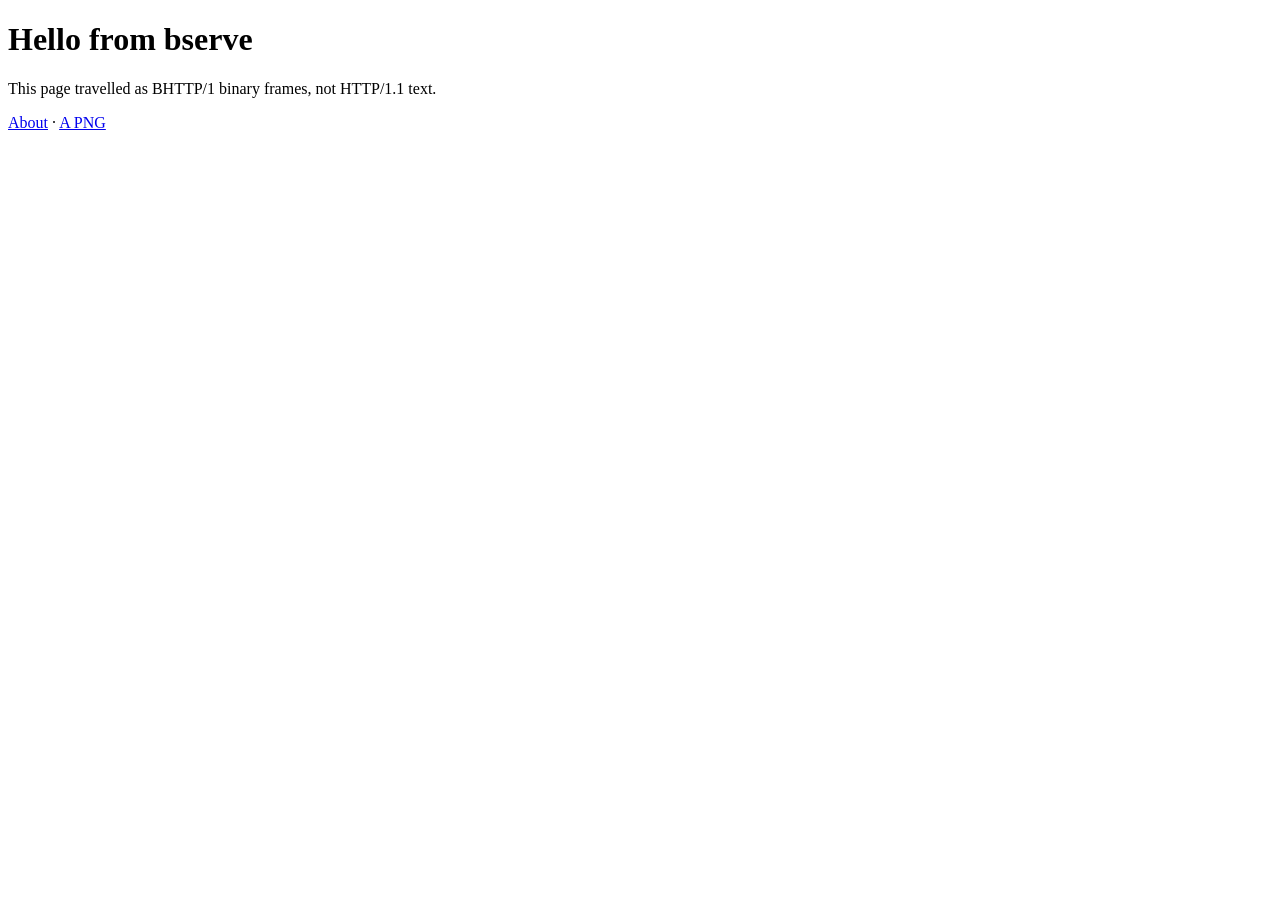
<file: www/index.html>
<!doctype html>
<html>
<head><meta charset="utf-8"><title>bserve</title></head>
<body>
<h1>Hello from bserve</h1>
<p>This page travelled as BHTTP/1 binary frames, not HTTP/1.1 text.</p>
<p><a href="/about.html">About</a> · <a href="/img/dot.png">A PNG</a></p>
</body>
</html>
</file>
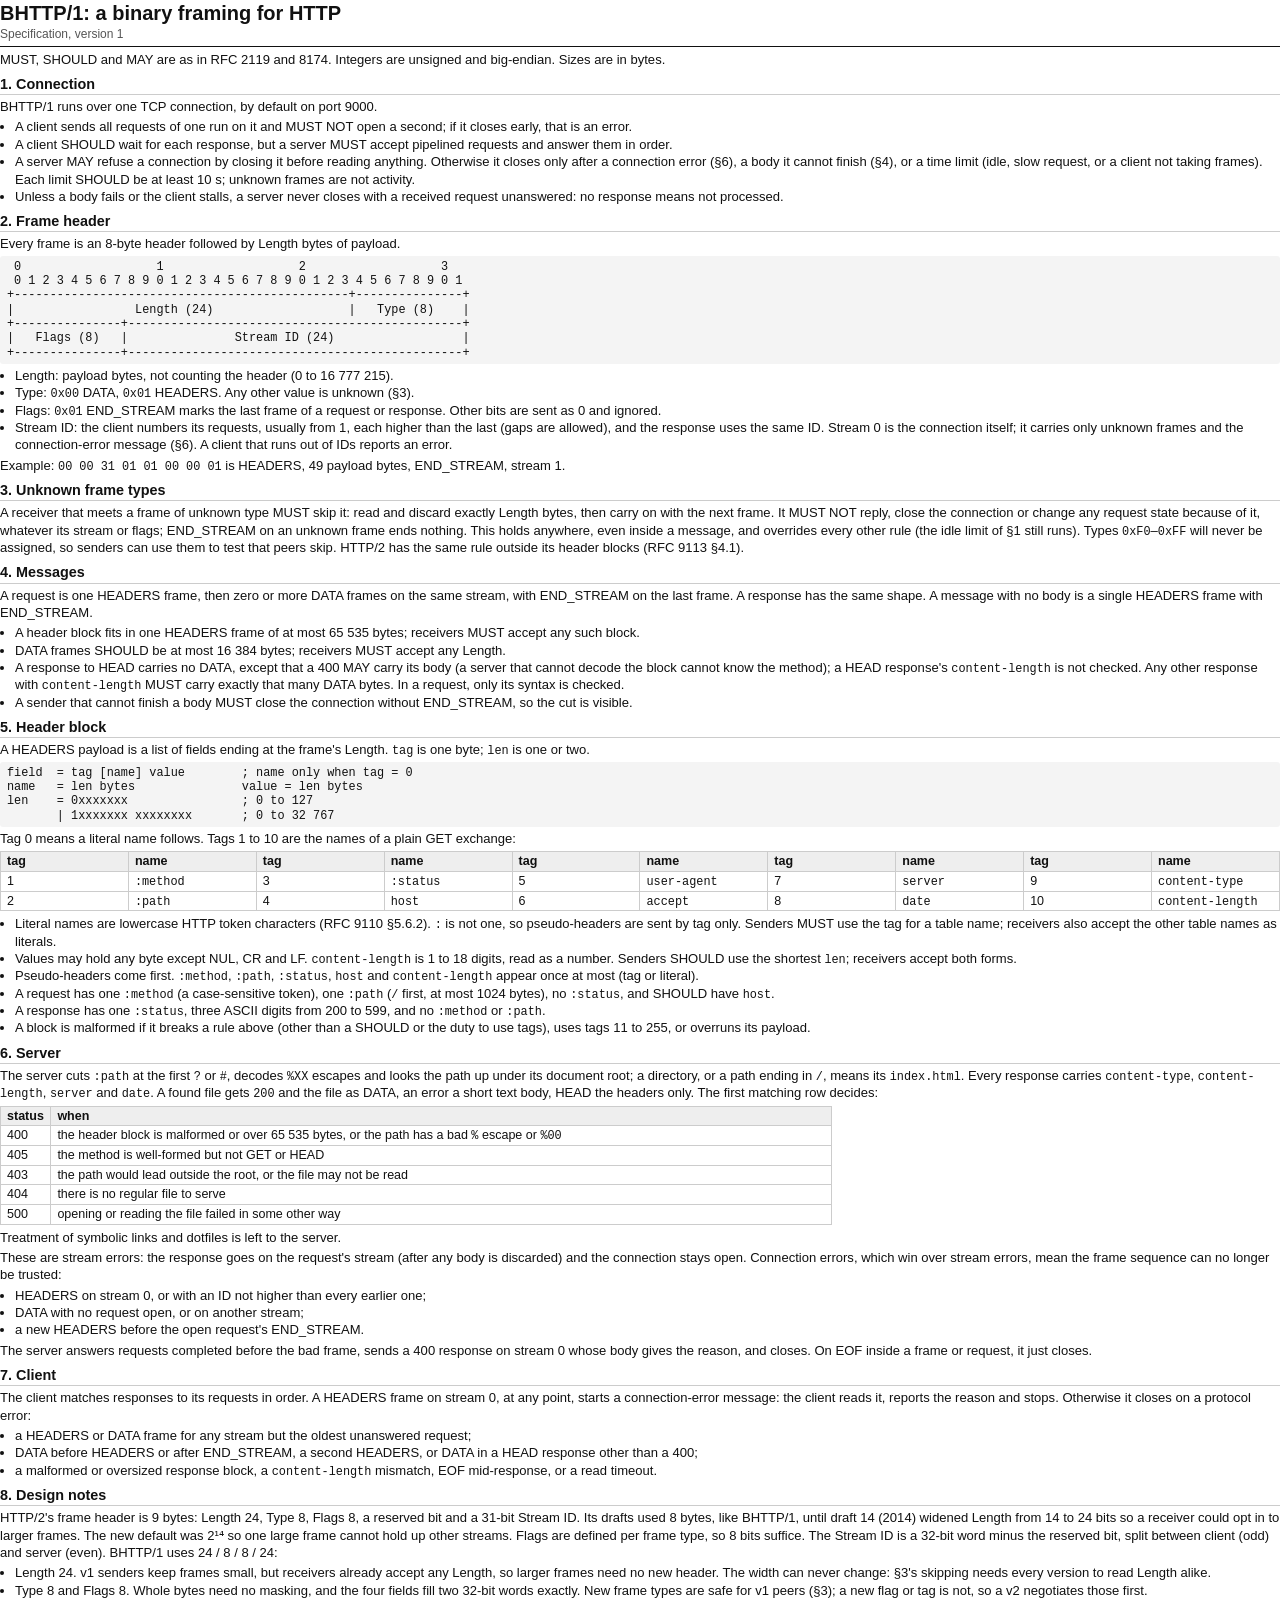
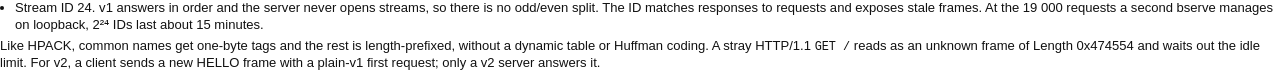
<file: docs/SPEC.html>
<!DOCTYPE html>
<html xmlns="http://www.w3.org/1999/xhtml">
<head>
  <meta charset="utf-8" />
  <meta name="generator" content="pandoc 3.10.2" />
  <meta name="viewport" content="width=device-width, initial-scale=1.0, user-scalable=yes" />
  <title>BHTTP/1: a binary framing for HTTP</title>
  <style>

span.smallcaps{font-variant: small-caps;}
div.columns{display: flex; gap: 1.5em;}
div.column{flex: auto;}
@media screen {
div.columns{gap: min(4vw, 1.5em);}
div.column{overflow-x: auto;}
}
div.hanging-indent{margin-left: 1.5em; text-indent: -1.5em;}

ul.task-list[class]{list-style: none;}
ul.task-list li input[type="checkbox"] {
font-size: inherit;
width: 0.8em;
margin: 0 0.8em 0.2em -1.6em;
vertical-align: middle;
}
.display.math{display: block; text-align: center; margin: 0.5rem auto;}
</style>
  <style type="text/css">@page { size: A4; margin: 12mm 14mm; }
body { font: 9.8pt/1.33 -apple-system, "Helvetica Neue", Arial, sans-serif; color: #111; max-width: none; margin: 0; padding: 0; }
header#title-block-header { margin-bottom: 4px; border-bottom: 1.5px solid #111; padding-bottom: 3px; }
h1.title { font-size: 15pt; margin: 0; } p.subtitle { margin: 0; color: #555; font-size: 9pt; }
h2 { font-size: 10.8pt; margin: 7px 0 2px; border-bottom: 1px solid #ccc; break-after: avoid; page-break-after: avoid; }
p, ul { margin: 3px 0; } li { margin: 0; } ul { padding-left: 15px; }
pre { font: 8.6pt/1.25 Menlo, monospace; background: #f4f4f4; padding: 4px 7px; margin: 3px 0; border-radius: 3px; break-inside: avoid; }
code { font: 8.9pt Menlo, monospace; }
table { border-collapse: collapse; margin: 4px 0; font-size: 9.4pt; break-inside: avoid; }
td, th { border: 1px solid #ccc; padding: 1px 6px; text-align: left; vertical-align: top; }
td:first-child, th:first-child { white-space: nowrap; }
th { background: #eee; }
table code { white-space: nowrap; }
</style>
</head>
<body>
<header id="title-block-header">
<h1 class="title">BHTTP/1: a binary framing for HTTP</h1>
<p class="subtitle">Specification, version 1</p>
</header>
<p>MUST, SHOULD and MAY are as in RFC 2119 and 8174. Integers are
unsigned and big-endian. Sizes are in bytes.</p>
<h2 id="connection">1. Connection</h2>
<p>BHTTP/1 runs over one TCP connection, by default on port 9000.</p>
<ul>
<li>A client sends all requests of one run on it and MUST NOT open a
second; if it closes early, that is an error.</li>
<li>A client SHOULD wait for each response, but a server MUST accept
pipelined requests and answer them in order.</li>
<li>A server MAY refuse a connection by closing it before reading
anything. Otherwise it closes only after a connection error (§6), a body
it cannot finish (§4), or a time limit (idle, slow request, or a client
not taking frames). Each limit SHOULD be at least 10 s; unknown frames
are not activity.</li>
<li>Unless a body fails or the client stalls, a server never closes with
a received request unanswered: no response means not processed.</li>
</ul>
<h2 id="frame-header">2. Frame header</h2>
<p>Every frame is an 8-byte header followed by Length bytes of
payload.</p>
<pre><code> 0                   1                   2                   3
 0 1 2 3 4 5 6 7 8 9 0 1 2 3 4 5 6 7 8 9 0 1 2 3 4 5 6 7 8 9 0 1
+-----------------------------------------------+---------------+
|                 Length (24)                   |   Type (8)    |
+---------------+-----------------------------------------------+
|   Flags (8)   |               Stream ID (24)                  |
+---------------+-----------------------------------------------+</code></pre>
<ul>
<li>Length: payload bytes, not counting the header (0 to 16 777
215).</li>
<li>Type: <code>0x00</code> DATA, <code>0x01</code> HEADERS. Any other
value is unknown (§3).</li>
<li>Flags: <code>0x01</code> END_STREAM marks the last frame of a
request or response. Other bits are sent as 0 and ignored.</li>
<li>Stream ID: the client numbers its requests, usually from 1, each
higher than the last (gaps are allowed), and the response uses the same
ID. Stream 0 is the connection itself; it carries only unknown frames
and the connection-error message (§6). A client that runs out of IDs
reports an error.</li>
</ul>
<p>Example: <code>00 00 31 01 01 00 00 01</code> is HEADERS, 49 payload
bytes, END_STREAM, stream 1.</p>
<h2 id="unknown-frame-types">3. Unknown frame types</h2>
<p>A receiver that meets a frame of unknown type MUST skip it: read and
discard exactly Length bytes, then carry on with the next frame. It MUST
NOT reply, close the connection or change any request state because of
it, whatever its stream or flags; END_STREAM on an unknown frame ends
nothing. This holds anywhere, even inside a message, and overrides every
other rule (the idle limit of §1 still runs). Types
<code>0xF0</code>–<code>0xFF</code> will never be assigned, so senders
can use them to test that peers skip. HTTP/2 has the same rule outside
its header blocks (RFC 9113 §4.1).</p>
<h2 id="messages">4. Messages</h2>
<p>A request is one HEADERS frame, then zero or more DATA frames on the
same stream, with END_STREAM on the last frame. A response has the same
shape. A message with no body is a single HEADERS frame with
END_STREAM.</p>
<ul>
<li>A header block fits in one HEADERS frame of at most 65 535 bytes;
receivers MUST accept any such block.</li>
<li>DATA frames SHOULD be at most 16 384 bytes; receivers MUST accept
any Length.</li>
<li>A response to HEAD carries no DATA, except that a 400 MAY carry its
body (a server that cannot decode the block cannot know the method); a
HEAD response&#39;s <code>content-length</code> is not checked. Any other
response with <code>content-length</code> MUST carry exactly that many
DATA bytes. In a request, only its syntax is checked.</li>
<li>A sender that cannot finish a body MUST close the connection without
END_STREAM, so the cut is visible.</li>
</ul>
<h2 id="header-block">5. Header block</h2>
<p>A HEADERS payload is a list of fields ending at the frame&#39;s Length.
<code>tag</code> is one byte; <code>len</code> is one or two.</p>
<pre><code>field  = tag [name] value        ; name only when tag = 0
name   = len bytes               value = len bytes
len    = 0xxxxxxx                ; 0 to 127
       | 1xxxxxxx xxxxxxxx       ; 0 to 32 767</code></pre>
<p>Tag 0 means a literal name follows. Tags 1 to 10 are the names of a
plain GET exchange:</p>
<table style="width:100%;">
<colgroup>
<col style="width: 10%" />
<col style="width: 10%" />
<col style="width: 10%" />
<col style="width: 10%" />
<col style="width: 10%" />
<col style="width: 10%" />
<col style="width: 10%" />
<col style="width: 10%" />
<col style="width: 10%" />
<col style="width: 10%" />
</colgroup>
<thead>
<tr>
<th>tag</th>
<th>name</th>
<th>tag</th>
<th>name</th>
<th>tag</th>
<th>name</th>
<th>tag</th>
<th>name</th>
<th>tag</th>
<th>name</th>
</tr>
</thead>
<tbody>
<tr>
<td>1</td>
<td><code>:method</code></td>
<td>3</td>
<td><code>:status</code></td>
<td>5</td>
<td><code>user-agent</code></td>
<td>7</td>
<td><code>server</code></td>
<td>9</td>
<td><code>content-type</code></td>
</tr>
<tr>
<td>2</td>
<td><code>:path</code></td>
<td>4</td>
<td><code>host</code></td>
<td>6</td>
<td><code>accept</code></td>
<td>8</td>
<td><code>date</code></td>
<td>10</td>
<td><code>content-length</code></td>
</tr>
</tbody>
</table>
<ul>
<li>Literal names are lowercase HTTP token characters (RFC 9110 §5.6.2).
<code>:</code> is not one, so pseudo-headers are sent by tag only.
Senders MUST use the tag for a table name; receivers also accept the
other table names as literals.</li>
<li>Values may hold any byte except NUL, CR and LF.
<code>content-length</code> is 1 to 18 digits, read as a number. Senders
SHOULD use the shortest <code>len</code>; receivers accept both
forms.</li>
<li>Pseudo-headers come first. <code>:method</code>, <code>:path</code>,
<code>:status</code>, <code>host</code> and <code>content-length</code>
appear once at most (tag or literal).</li>
<li>A request has one <code>:method</code> (a case-sensitive token), one
<code>:path</code> (<code>/</code> first, at most 1024 bytes), no
<code>:status</code>, and SHOULD have <code>host</code>.</li>
<li>A response has one <code>:status</code>, three ASCII digits from 200
to 599, and no <code>:method</code> or <code>:path</code>.</li>
<li>A block is malformed if it breaks a rule above (other than a SHOULD
or the duty to use tags), uses tags 11 to 255, or overruns its
payload.</li>
</ul>
<h2 id="server">6. Server</h2>
<p>The server cuts <code>:path</code> at the first <code>?</code> or
<code>#</code>, decodes <code>%XX</code> escapes and looks the path up
under its document root; a directory, or a path ending in
<code>/</code>, means its <code>index.html</code>. Every response
carries <code>content-type</code>, <code>content-length</code>,
<code>server</code> and <code>date</code>. A found file gets
<code>200</code> and the file as DATA, an error a short text body, HEAD
the headers only. The first matching row decides:</p>
<table>
<colgroup>
<col style="width: 6%" />
<col style="width: 93%" />
</colgroup>
<thead>
<tr>
<th>status</th>
<th>when</th>
</tr>
</thead>
<tbody>
<tr>
<td>400</td>
<td>the header block is malformed or over 65 535 bytes, or the path has
a bad <code>%</code> escape or <code>%00</code></td>
</tr>
<tr>
<td>405</td>
<td>the method is well-formed but not GET or HEAD</td>
</tr>
<tr>
<td>403</td>
<td>the path would lead outside the root, or the file may not be
read</td>
</tr>
<tr>
<td>404</td>
<td>there is no regular file to serve</td>
</tr>
<tr>
<td>500</td>
<td>opening or reading the file failed in some other way</td>
</tr>
</tbody>
</table>
<p>Treatment of symbolic links and dotfiles is left to the server.</p>
<p>These are stream errors: the response goes on the request&#39;s stream
(after any body is discarded) and the connection stays open. Connection
errors, which win over stream errors, mean the frame sequence can no
longer be trusted:</p>
<ul>
<li>HEADERS on stream 0, or with an ID not higher than every earlier
one;</li>
<li>DATA with no request open, or on another stream;</li>
<li>a new HEADERS before the open request&#39;s END_STREAM.</li>
</ul>
<p>The server answers requests completed before the bad frame, sends a
400 response on stream 0 whose body gives the reason, and closes. On EOF
inside a frame or request, it just closes.</p>
<h2 id="client">7. Client</h2>
<p>The client matches responses to its requests in order. A HEADERS
frame on stream 0, at any point, starts a connection-error message: the
client reads it, reports the reason and stops. Otherwise it closes on a
protocol error:</p>
<ul>
<li>a HEADERS or DATA frame for any stream but the oldest unanswered
request;</li>
<li>DATA before HEADERS or after END_STREAM, a second HEADERS, or DATA
in a HEAD response other than a 400;</li>
<li>a malformed or oversized response block, a
<code>content-length</code> mismatch, EOF mid-response, or a read
timeout.</li>
</ul>
<h2 id="design-notes">8. Design notes</h2>
<p>HTTP/2&#39;s frame header is 9 bytes: Length 24, Type 8, Flags 8, a
reserved bit and a 31-bit Stream ID. Its drafts used 8 bytes, like
BHTTP/1, until draft 14 (2014) widened Length from 14 to 24 bits so a
receiver could opt in to larger frames. The new default was 2¹⁴ so one
large frame cannot hold up other streams. Flags are defined per frame
type, so 8 bits suffice. The Stream ID is a 32-bit word minus the
reserved bit, split between client (odd) and server (even). BHTTP/1 uses
24 / 8 / 8 / 24:</p>
<ul>
<li>Length 24. v1 senders keep frames small, but receivers already
accept any Length, so larger frames need no new header. The width can
never change: §3&#39;s skipping needs every version to read Length
alike.</li>
<li>Type 8 and Flags 8. Whole bytes need no masking, and the four fields
fill two 32-bit words exactly. New frame types are safe for v1 peers
(§3); a new flag or tag is not, so a v2 negotiates those first.</li>
<li>Stream ID 24. v1 answers in order and the server never opens
streams, so there is no odd/even split. The ID matches responses to
requests and exposes stale frames. At the 19 000 requests a second
bserve manages on loopback, 2²⁴ IDs last about 15 minutes.</li>
</ul>
<p>Like HPACK, common names get one-byte tags and the rest is
length-prefixed, without a dynamic table or Huffman coding. A stray
HTTP/1.1 <code>GET /</code> reads as an unknown frame of Length 0x474554
and waits out the idle limit. For v2, a client sends a new HELLO frame
with a plain-v1 first request; only a v2 server answers it.</p>
</body>
</html>
</file>
